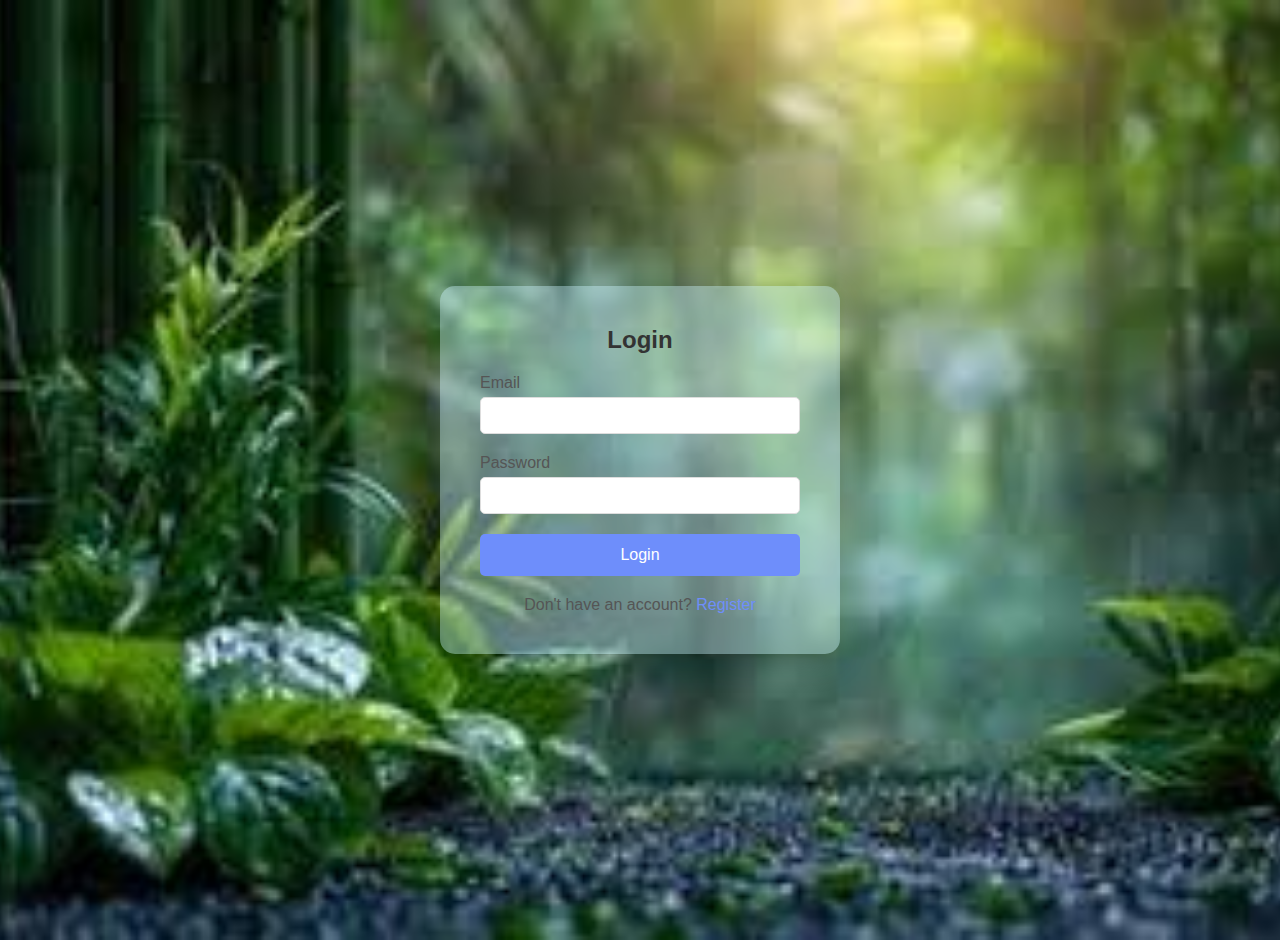
<file: Login Authentication/index.html>
<!DOCTYPE html>
<html lang="en">
<head>
    <meta charset="UTF-8">
    <meta name="viewport" content="width=device-width, initial-scale=1.0">
    <title>Login</title>
    <link rel="stylesheet" href="style.css">
</head>
<body>
    <div class="container">
        <div class="auth-box">
            <h2>Login</h2>
            <form id="loginForm">
                <div class="input-group">
                    <label for="loginEmail">Email</label>
                    <input type="email" id="loginEmail" required>
                </div>
                <div class="input-group">
                    <label for="loginPassword">Password</label>
                    <input type="password" id="loginPassword" required>
                </div>
                <button type="submit">Login</button>
            </form>
            <p>Don't have an account? <a href="register.html">Register</a></p>
        </div>
    </div>
    <script src="auth.js"></script>
</body>
</html>
</file>
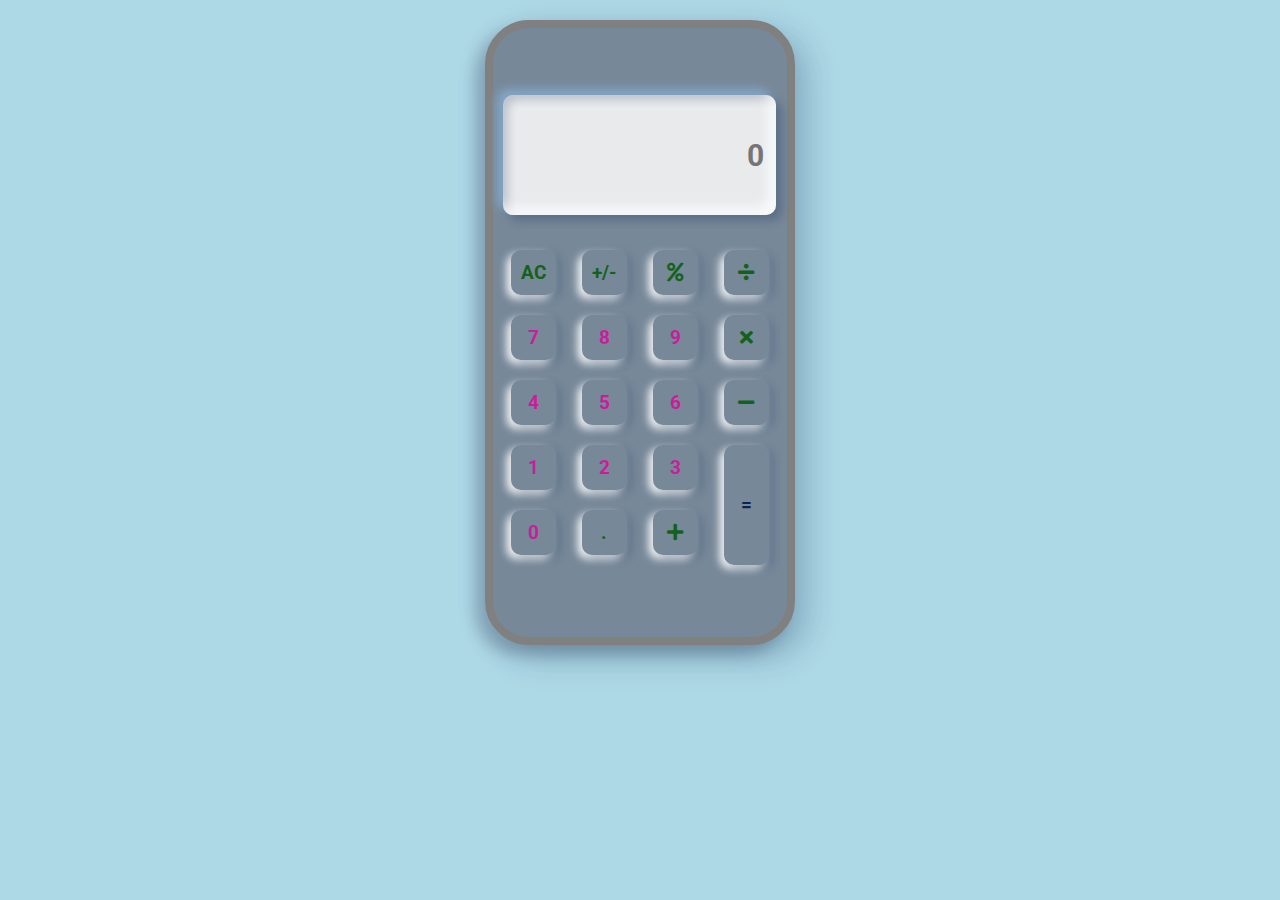
<file: My Calculator/index.html>
<!DOCTYPE html>
<html lang="en">
<head>
    <meta charset="UTF-8">
    <meta name="viewport" content="width=device-width, initial-scale=1.0">
    <title>Calculator UI -Neumorphism - white</title>
     <link rel="stylesheet" href="https://cdn.jsdelivr.net/npm/bootstrap@4.5.3/dist/css/bootstrap.min.css"> 
    <link rel="stylesheet" href="https://cdnjs.cloudflare.com/ajax/libs/font-awesome/5.11.2/css/all.min.css">   

    <link rel="stylesheet" href="style.css">
</head>
<body>

<div class="container">
    <div class="iphone-x">
        <div class="screen">
            <br><br><br>
            <form class="calculator container">
                <input type="text" placeholder="0" name="displayResult" class="area"/>

                <div class="key container" id="keyBoard">

          <div class="first-col"></div>

                <div class="second-col">
                <div class="button"><button type="button" name="" value="AC" class="btn-work" onclick="displayResult.value=' '">AC</button></div>
                <div class="button"><button type="button" name="" value="7" onclick="calcNumbers(this.value)">7</button></div>
                <div class="button"><button type="button" name="" value="4" onclick="calcNumbers(this.value)">4</button></div>
                <div class="button"><button type="button" name="" value="1" onclick="calcNumbers(this.value)">1</button></div>
               <div class="button"><button type="button" name="" value="0" onclick="calcNumbers(this.value)">0</button></div>
               </div>
          <div class="third-col">
                <div class="button"><button type="button" name="" value="+/-"  onclick="makeNegative(displayResult.value)" class="btn-work">+/-</button></div>
                <div class="button"><button type="button" name="" value="8" onclick="calcNumbers(this.value)">8</button></div>
                <div class="button"><button type="button" name="" value="5" onclick="calcNumbers(this.value)">5</button></div>
                <div class="button"><button type="button" name="" value="2" onclick="calcNumbers(this.value)">2</button></div>
                <div class="button"><button type="button" name="" value="." onclick="calcNumbers(this.value)" class="btn-work">.</button></div>
          </div>
            <div class="fourth-col">
                <div class="button"><button type="button" name="" value="%"  onclick="calcNumbers(this.value)" class="btn-work"><i class="fa fa-percent"></i></button></div>
                <div class="button"><button type="button" name="" value="9" onclick="calcNumbers(this.value)">9</button></div>
                <div class="button"><button type="button" name="" value="6" onclick="calcNumbers(this.value)">6</button></div>
               <div class="button"><button type="button" name="" value="3" onclick="calcNumbers(this.value)">3</button></div>
                <div class="button"><button type="button" name="" value="+" onclick="calcNumbers(this.value)" class="btn-work"><i class="fa fa-plus"></i></button></div>
        </div>
            <div class="fifth-col">
                <div class="button"><button type="button" name="" value="/"  onclick="calcNumbers(this.value)" class="btn-work"><i class="fa fa-divide"></i></button></div>
                <div class="button"><button type="button" name="" value="*" onclick="calcNumbers(this.value)" class="btn-work"><i class="fa fa-times"></i></button></div>
                <div class="button"><button type="button" name="" value="-" onclick="calcNumbers(this.value)" class="btn-work"><i class="fa fa-minus"></i></button></div>

                <div class="button"><button type="button" name="" value="=" onclick="(displayResult.value.includes('%'))?percentage(displayResult.value):displayResult.value=eval(displayResult.value);" class="btn-equal">=</button></div>
            
            </form>

        </div>
    </div>
</div>    

<script src="style.js"></script>
    
</body>
</html>
</file>
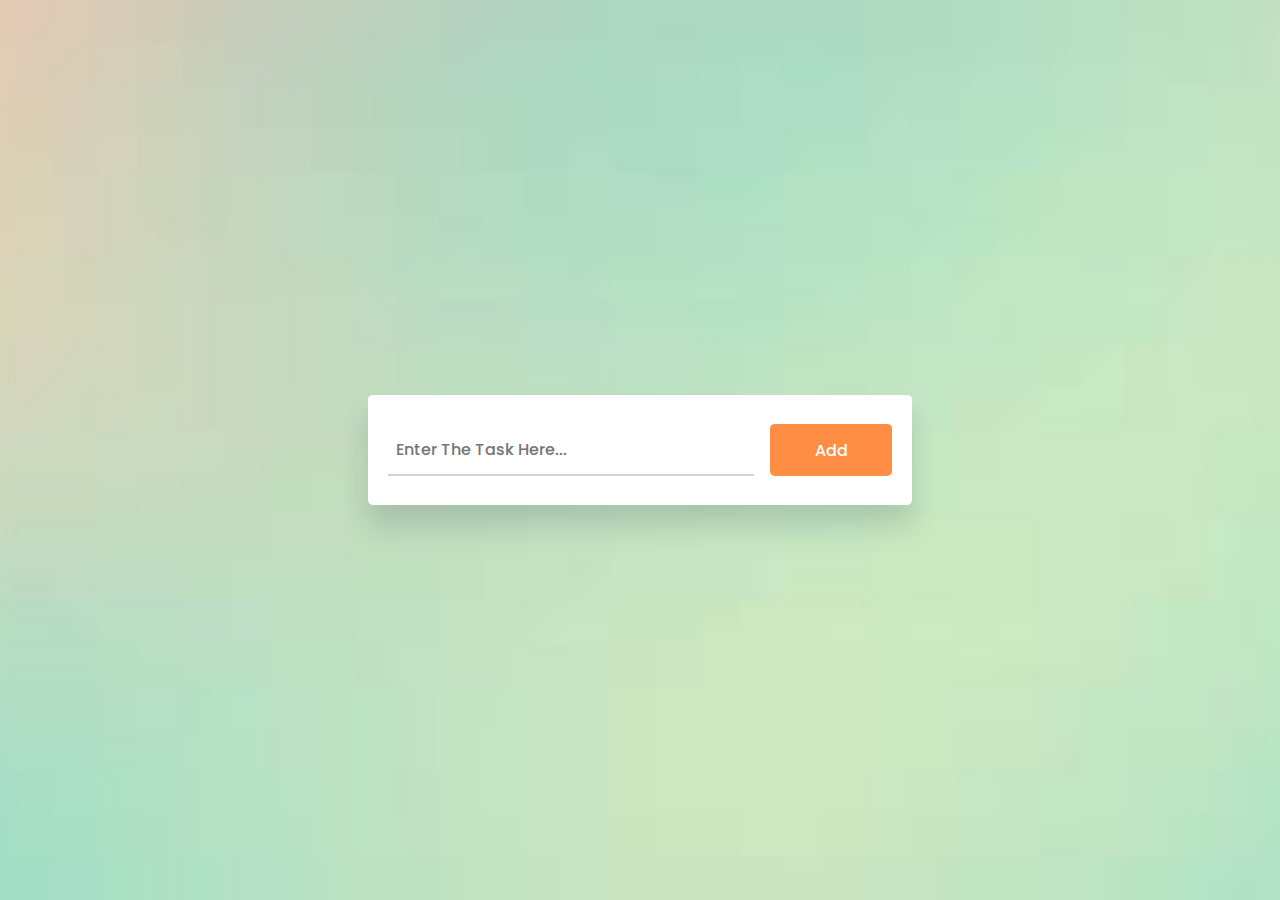
<file: To-Do-WebApp/index.html>
<!DOCTYPE html>
<html lang="en">
  <head>
    <meta name="viewport" content="width=device-width, initial-scale=1.0" />
    <title>To Do List</title>
    <link rel = "icon" href = "images/icon.png" type = "image/x-icon">
    <!-- Font Awesome Icons -->
    <link
      rel="stylesheet"
      href="https://cdnjs.cloudflare.com/ajax/libs/font-awesome/6.2.0/css/all.min.css"
    />
    <!-- Google Fonts -->
    <link
      href="https://fonts.googleapis.com/css2?family=Poppins:wght@400;500&display=swap"
      rel="stylesheet"
    />
    <!-- Stylesheet -->
    <link rel="stylesheet" href="style.css" />
  </head>
  <body>
    <div class="container">
      <div id="new-task">
        <input type="text" placeholder="Enter The Task Here..." />
        <button id="push">Add</button>
      </div>
      <div id="tasks"></div>
    </div>
    <div class="social-icons">
        
        <!-- Add more social icons as needed -->
      </div>
    <!-- Script -->
    <script src="script.js"></script>
  </body>
</html>
</file>
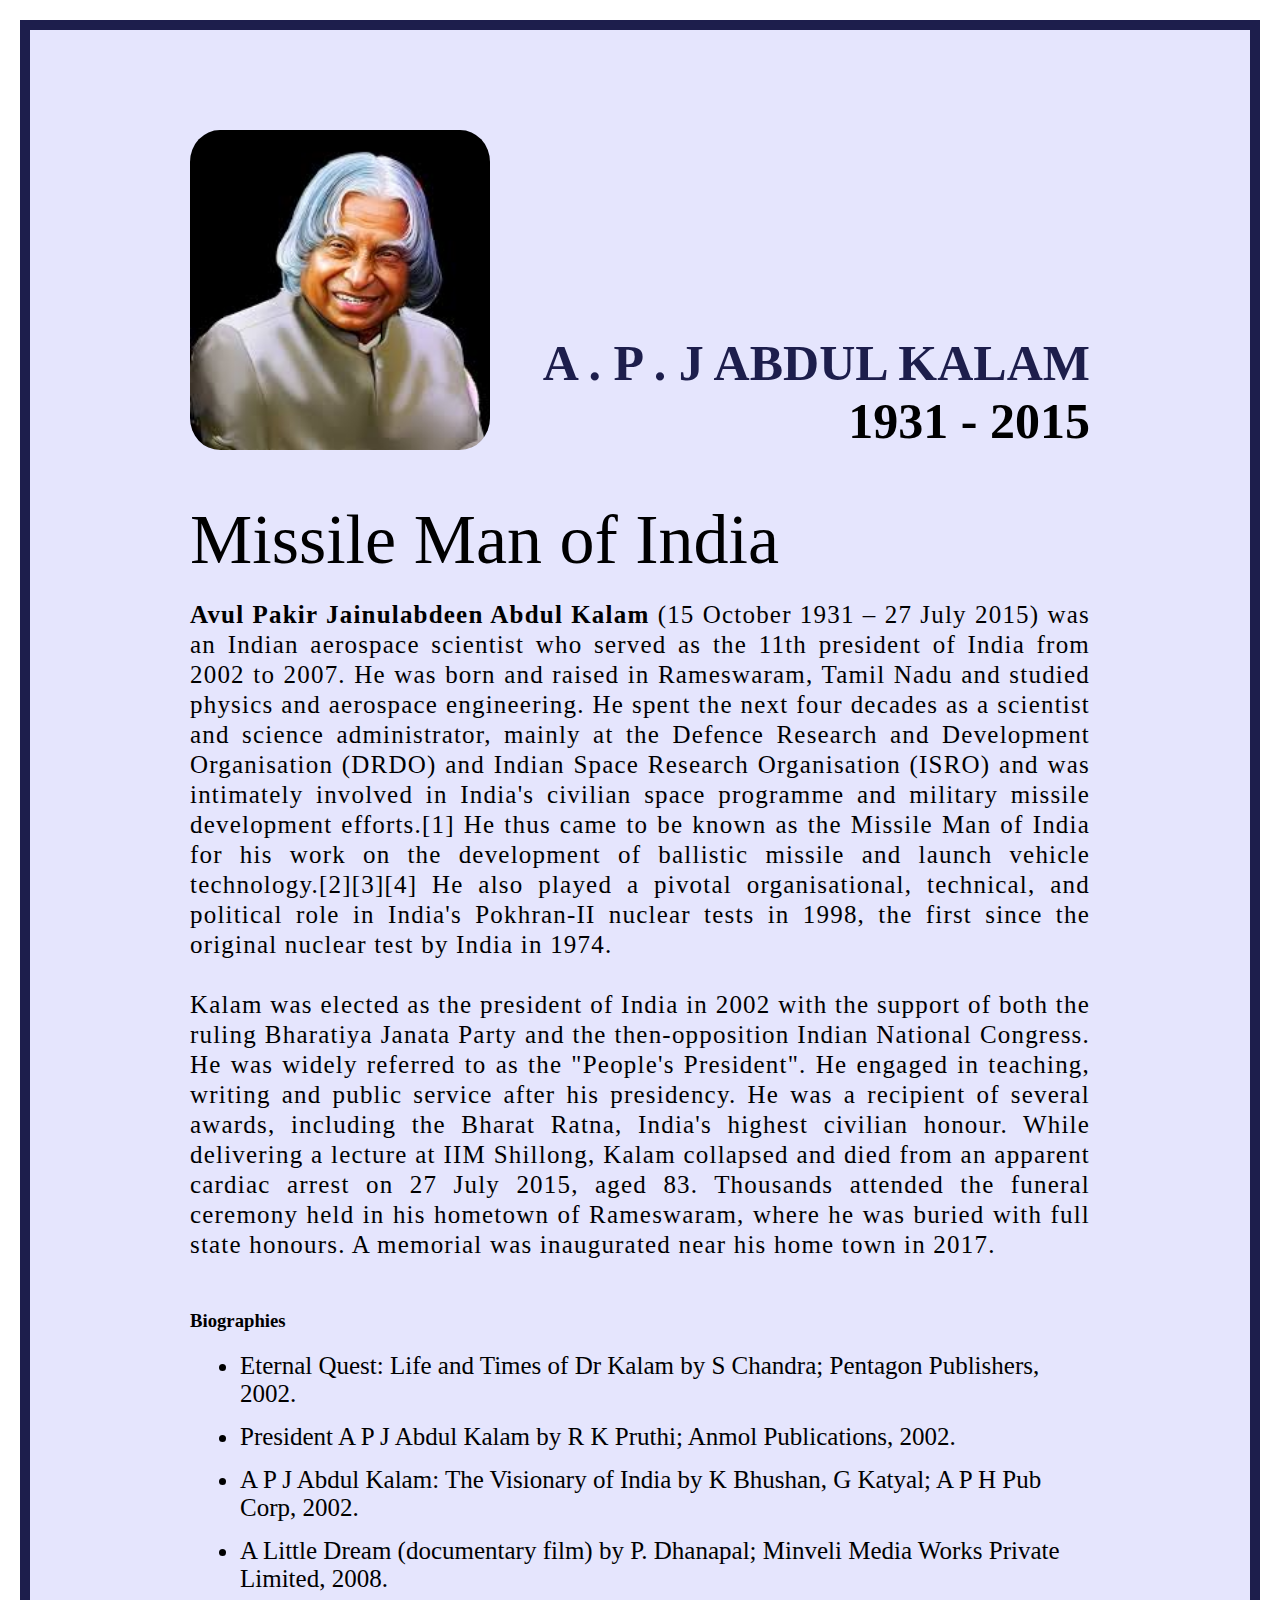
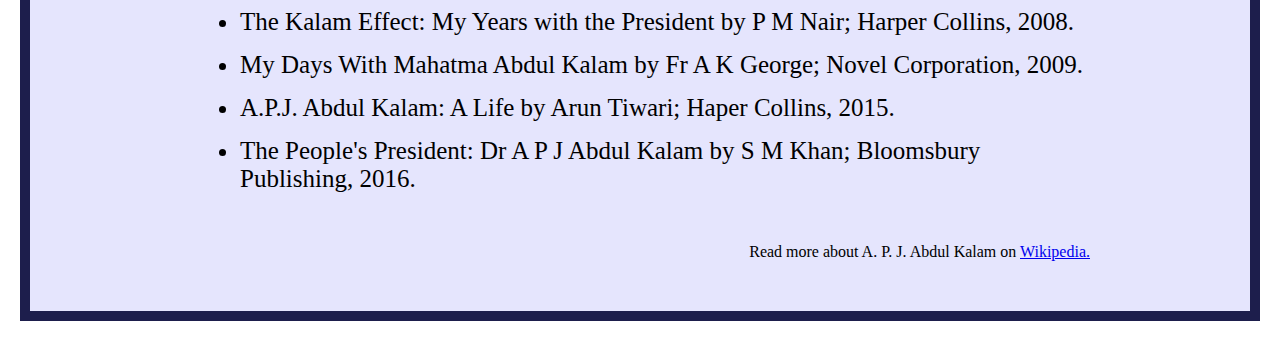
<file: Tribute Page/index.html>
<!DOCTYPE html>
<html lang="en">
  <head>
    <meta charset="UTF-8" />

    <meta http-equiv="X-UA-Compatible" content="IE=edge" />

    <meta name="viewport" content="width=device-width, initial-scale=1.0" />
    <title>The Tribute Website | A.P. J Abdul Kalam</title>
    <link rel="stylesheet" href="style.css" />
  </head>
  <body>
    <div class="tribute-page">
    <div class="container">
      <div class="content">
        <section class="top_section">
          <div class="image_container">
            <img src="[data-uri]" alt="tribute" />
          </div>
          <div>
            <h1>A . P . J Abdul Kalam</h1>
            <h4>1931 - 2015</h4>
          </div>
        </section>
        <section class="about_section">
          <h2>Missile Man of India</h2>
          <p>
            <b>Avul Pakir Jainulabdeen Abdul Kalam</b> (15 October 1931 – 27 July
            2015) was an Indian aerospace scientist who served as the 11th
            president of India from 2002 to 2007. He was born and raised in
            Rameswaram, Tamil Nadu and studied physics and aerospace
            engineering. He spent the next four decades as a scientist and
            science administrator, mainly at the Defence Research and
            Development Organisation (DRDO) and Indian Space Research
            Organisation (ISRO) and was intimately involved in India's civilian
            space programme and military missile development efforts.[1] He thus
            came to be known as the Missile Man of India for his work on the
            development of ballistic missile and launch vehicle
            technology.[2][3][4] He also played a pivotal organisational,
            technical, and political role in India's Pokhran-II nuclear tests in
            1998, the first since the original nuclear test by India in 1974.
            <br><br>
            Kalam was elected as the president of India in 2002 with the support 
            of both the ruling Bharatiya Janata Party and the then-opposition Indian
            National Congress. He was widely referred to as the "People's President". 
            He engaged in teaching, writing and public service after his presidency.
            He was a recipient of several awards, including the Bharat Ratna, India's 
            highest civilian honour.
            While delivering a lecture at IIM Shillong, Kalam collapsed and died from 
            an apparent cardiac arrest on 27 July 2015, aged 83. Thousands attended the 
            funeral ceremony held in his hometown of Rameswaram, where he was buried with
            full state honours. A memorial was inaugurated near his home town in 2017.
          </p>
        </section>
        <section class="biography_section">
          <h3>Biographies</h3>
          <ul>
            <li>
              Eternal Quest: Life and Times of Dr Kalam by S Chandra; Pentagon
              Publishers, 2002.
            </li>
            <li>
              President A P J Abdul Kalam by R K Pruthi; Anmol Publications,
              2002.
            </li>
            <li>
              A P J Abdul Kalam: The Visionary of India by K Bhushan, G Katyal;
              A P H Pub Corp, 2002.
            </li>
            <li>
              A Little Dream (documentary film) by P. Dhanapal; Minveli Media
              Works Private Limited, 2008.
            </li>
            <li>
              The Kalam Effect: My Years with the President by P M Nair; Harper
              Collins, 2008.
            </li>
            <li>
              My Days With Mahatma Abdul Kalam by Fr A K George; Novel
              Corporation, 2009.
            </li>
            <li>
              A.P.J. Abdul Kalam: A Life by Arun Tiwari; Haper Collins, 2015.
            </li>
            <li>
              The People's President: Dr A P J Abdul Kalam by S M Khan;
              Bloomsbury Publishing, 2016.
            </li>
          </ul>
        </section>
        <footer>
          <p>
            Read more about A. P. J. Abdul Kalam on
            <a href="https://en.wikipedia.org/wiki/A._P._J._Abdul_Kalam"
              >Wikipedia.</a>
          </p>
        </footer>
      </div>
    </div>
    </div>
  </body>
</html>
</file>
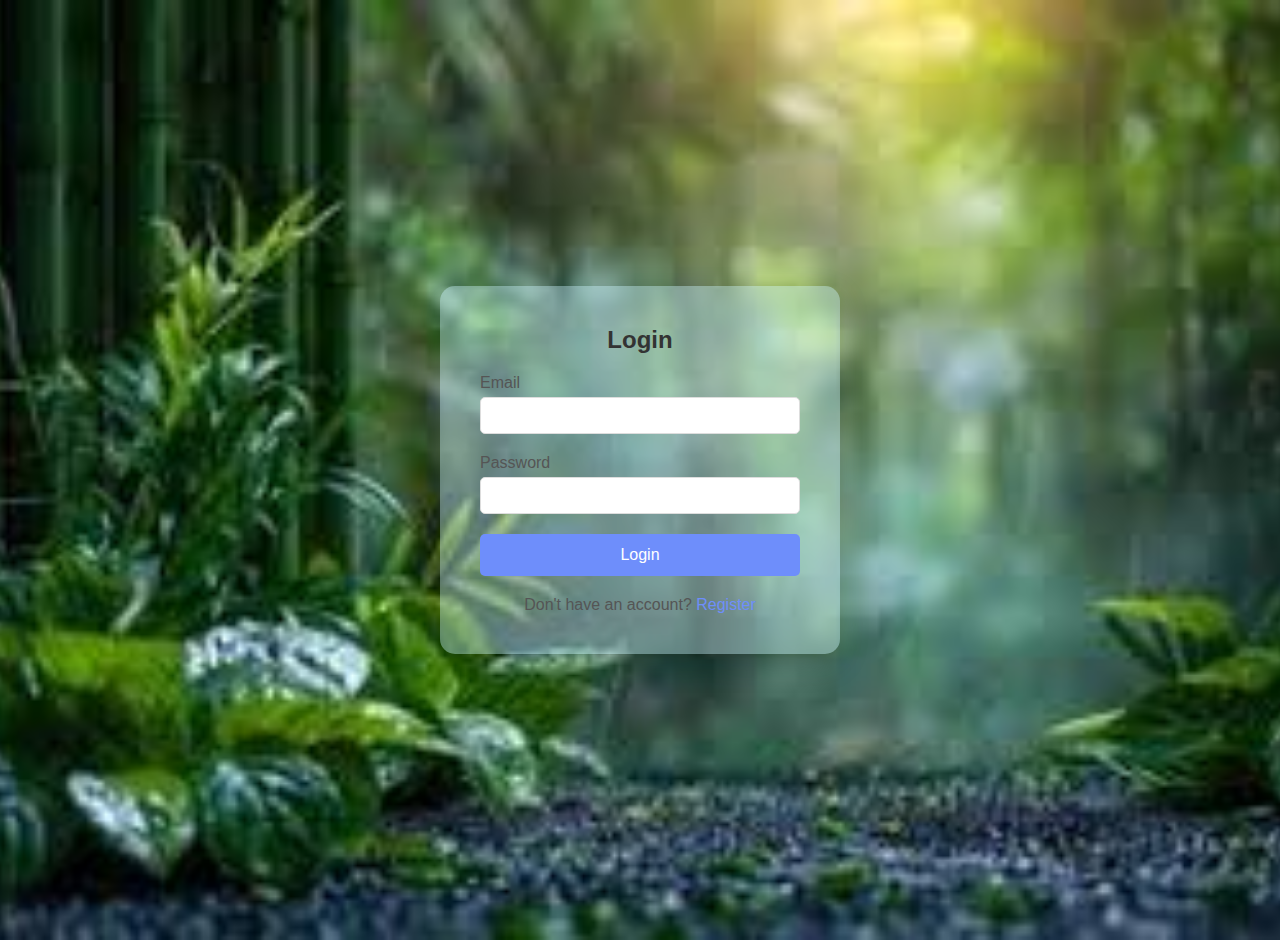
<file: Login Authentication/dashboard.html>
<!DOCTYPE html>
<html lang="en">
<head>
    <meta charset="UTF-8">
    <meta name="viewport" content="width=device-width, initial-scale=1.0">
    <title>Dashboard</title>
    <link rel="stylesheet" href="style.css">
</head>
<body>
    <div class="container">
        <div class="dashboard">
            <h2>Welcome to Your Dashboard</h2>
            <p>This is a secure page accessible only after login.</p>
            <button id="logoutBtn">Logout</button>
        </div>
    </div>
    <script src="dashboard.js"></script>
</body>
</html>
</file>
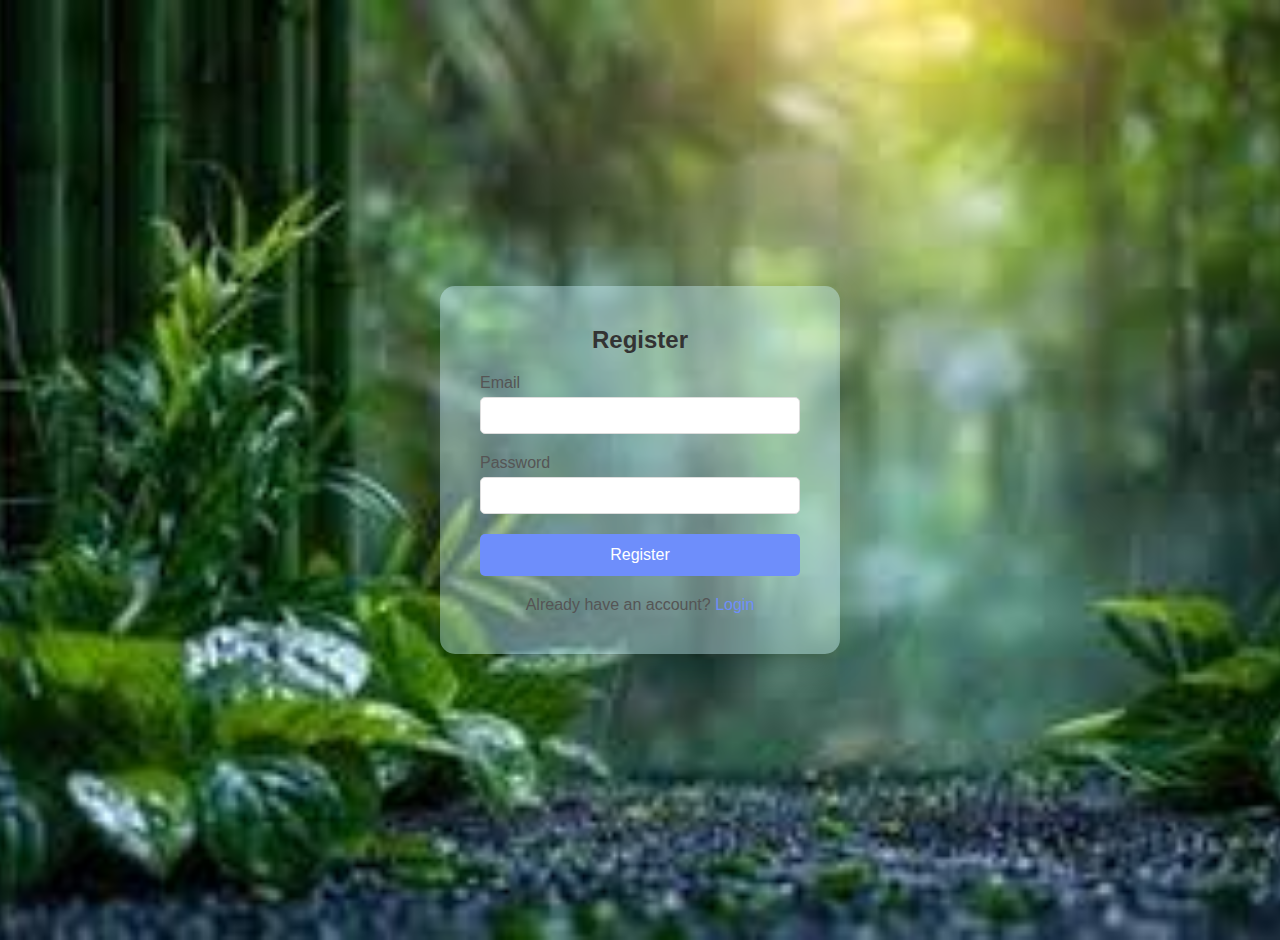
<file: Login Authentication/register.html>
<!DOCTYPE html>
<html lang="en">
<head>
    <meta charset="UTF-8">
    <meta name="viewport" content="width=device-width, initial-scale=1.0">
    <title>Register</title>
    <link rel="stylesheet" href="style.css">
</head>
<body>
    <div class="container">
        <div class="auth-box">
            <h2>Register</h2>
            <form id="registerForm">
                <div class="input-group">
                    <label for="regEmail">Email</label>
                    <input type="email" id="regEmail" required>
                </div>
                <div class="input-group">
                    <label for="regPassword">Password</label>
                    <input type="password" id="regPassword" required>
                </div>
                <button type="submit">Register</button>
            </form>
            <p>Already have an account? <a href="index.html">Login</a></p>
        </div>
    </div>
    <script src="auth.js"></script>
</body>
</html>
</file>
<file: Login Authentication/style.css>
* {
    margin: 0;
    padding: 0;
    box-sizing: border-box;
    font-family: 'Arial', sans-serif;
}

body {
    background-image: url('[data-uri]');
    background-size: cover;
    background-repeat: no-repeat;
    background-position: center;
    min-height: 100vh;
    margin: 20px;
    display: flex;
    justify-content: center;
    align-items: center;
}


.container {
    display: flex;
    justify-content: center;
    align-items: center;
    width: 100%;
    padding: 20px;
}

.auth-box, .dashboard {
    background: rgba(201, 237, 249, 0.4); /* Transparent background */
    padding: 40px;
    border-radius: 15px;
    box-shadow: 0 10px 30px rgba(0, 0, 0, 0.2);
    width: 100%;
    max-width: 400px;
    text-align: center;
    animation: fadeIn 0.5s ease-in;
}


@keyframes fadeIn {
    from { opacity: 0; transform: translateY(-20px); }
    to { opacity: 1; transform: translateY(0); }
}

h2 {
    margin-bottom: 20px;
    color: #333;
}

.input-group {
    margin-bottom: 20px;
    text-align: left;
}

label {
    display: block;
    margin-bottom: 5px;
    color: #555;
}

input {
    width: 100%;
    padding: 10px;
    border: 1px solid #ddd;
    border-radius: 5px;
    outline: none;
    transition: border-color 0.3s;
}

input:focus {
    border-color: #6e8efb;
}

button {
    width: 100%;
    padding: 12px;
    background: #6e8efb;
    border: none;
    border-radius: 5px;
    color: white;
    font-size: 16px;
    cursor: pointer;
    transition: background 0.3s;
}

button:hover {
    background: #a777e3;
}

p {
    margin-top: 20px;
    color: #555;
}

a {
    color: #6e8efb;
    text-decoration: none;
}

a:hover {
    text-decoration: underline;
}

.dashboard {
    padding: 30px;
}

.dashboard p {
    margin-bottom: 20px;
    color: #555;
}

@media (max-width: 480px) {
    .auth-box, .dashboard {
        padding: 20px;
        max-width: 90%;
    }
}
</file>
<file: My Calculator/style.css>
@import url('https://fonts.googleapis.com/css2?family=Roboto:wght@300;400;500&display=swap');


* 
{
	margin: 0;
	padding: 0;
	font-family: 'Roboto', sans-serif;
}
body
{
    background: lightblue;
}
.iphone-x
{
    margin-top: 20px;
}
.iphone-x .screen
{
    width: 42%;
    height: 625px;
    margin: 0 auto;
    border: 8px solid gray;
    min-width: 310px;
    max-width: 310px;
    border-radius: 44px;
    background: lightslategray;
    box-shadow: 
    12px 12px 32px rgba(13,39,80,0.25),
    -10px 10px 15px #8aaabc
}


.top-nav
{
    width: 100%;
    height: 40px;
    display: -webkit-box;
    display: -ms-flexbox;
    display: flex;
    -webkit-box-align: center;
    align-items: center;
    background: transparent;
    -webkit-box-orient: horizontal;
    -webkit-box-direction: normal;
    -ms-flex-direction: row;
    flex-direction: row;
    -ms-flex-pack: distribute;
    justify-content: space-around;
}
.area
{
    min-width: 50% !important;
    width: 93% !important;
    min-height: 120px !important;
    margin-left: -5px;
    margin-top: -5px;
    font-size: 30px !important;
    text-align: center;
    text-align: right;
    overflow: scroll;
    outline: none;
    border: none;
    font-weight: bold;
    color: #0b254e;
    background: #e8eaec;
    border-radius: 10px;
    padding: 12px;
    box-shadow: 
    6px 6px 8px rgba(13, 39, 80, 0.25),
    -6px -6px 10px #83a7c7,
    inset -8px -8px 12px rgba(255,255,255,0.7),
    inset 5px 5px 8px rgba(13,39,80,0.2);

}
.calculator
{
    margin: 0;
    box-sizing: content-box;
}
.key
{
    float:  left !important;
    font-size: 15pt;
    display: flex !important;
    margin: -5%;
    margin-left: auto !important;
    margin-right: auto !important;
}
.first-col,
.second-col,
.third-col,
.fourth-col,
.fifth-col
{
    padding: 10px;
    white-space: wrap;
    margin: -9.5px;
    display: inline-block;
    margin-top: 20px !important;
    justify-content: space-between !important;
}
.button
{
    display: block;
    padding-left: 40px;
    min-height: 40px;
    padding-right: 30px;
    white-space: wrap;
    word-wrap: break-word;
    margin-top: 20px;
    justify-content: space-between !important;
}
button
{
    position: relative;
    margin-left: -54px !important;
    min-width: 45px;
    align-items: center;
    justify-content: center;
    text-align: center;
    padding: 0px;
    background: transparent;
    color: #ca1d9c !important;
    border: none !important;
    border-radius: 10px !important;
    height: 45px;
    outline: none;
    font-weight:  bold !important;
    font-size: 14pt !important;
    box-shadow: 
    4px 4px 8px rgba(13, 39,80,0.25),
    -4px 4px 8px #fff;
}
.btn-work
{
    color: #146219 !important;
}
.btn-equal
{
    color: #0b254e !important;
    height: 120px !important;
    
}
button:focus
{
    cursor: pointer;
    outline: none !important;
    border: none !important;

}
button:active
{
    box-shadow: 
    -3px -3px 7px #a0a0a032,
    3px 3px 5px rgba(94, 104, 121, 0.417);
    outline: none !important;
    border: none !important;
}
button:hover
{
    color: #696a6a !important;
}
.btn-work:hover,
.btn-equal:hover
{
    color:#0b254e !important;
}
</file>
<file: To-Do-WebApp/style.css>
* {
    padding: 0;
    margin: 0;
    box-sizing: border-box;
  }
  body {
  height: 100vh;
  margin: 0;
  padding: 0;
  background-image: url('[data-uri]');
  background-size: cover;         
  background-position: center;    
  background-repeat: no-repeat;   
  background-attachment: fixed;   
}

  .container {
    width: 90%;
    max-width: 34em;
    position: absolute;
    transform: translate(-50%, -50%);
    top: 50%;
    left: 50%;
  }
  #new-task {
    position: relative;
    background-color: #ffffff;
    padding: 1.8em 1.25em;
    border-radius: 0.3em;
    box-shadow: 0 1.25em 1.8em rgba(1, 24, 48, 0.15);
    display: grid;
    grid-template-columns: 9fr 3fr;
    gap: 1em;
  }
  #new-task input {
    font-family: "Poppins", sans-serif;
    font-size: 1em;
    border: none;
    border-bottom: 2px solid #d1d3d4;
    padding: 0.8em 0.5em;
    color: #111111;
    font-weight: 500;
  }
  #new-task input:focus {
    outline: none;
    border-color: #ff8e44;
  }
  #new-task button {
    font-family: "Poppins", sans-serif;
    font-weight: 500;
    font-size: 1em;
    background-color: #ff8e44;
    color: #ffffff;
    outline: none;
    border: none;
    border-radius: 0.3em;
    cursor: pointer;
  }
  #tasks {
    background-color: #ffffff;
    position: relative;
    padding: 1.8em 1.25em;
    margin-top: 3.8em;
    width: 100%;
    box-shadow: 0 1.25em 1.8em rgba(1, 24, 48, 0.15);
    border-radius: 0.6em;
  }
  .task {
    background-color: #ffffff;
    padding: 0.3em 0.6em;
    margin-top: 0.6em;
    display: flex;
    align-items: center;
    border-bottom: 2px solid #d1d3d4;
    cursor: pointer;
  }
  .task span {
    font-family: "Poppins", sans-serif;
    font-size: 0.9em;
    font-weight: 400;
  }
  .task button {
    color: #ffffff;
    padding: 0.8em 0;
    width: 2.8em;
    border-radius: 0.3em;
    border: none;
    outline: none;
    cursor: pointer;
  }
  .delete {
    background-color: #f91362;
  }
  .edit {
    background-color: #35126a;
    margin-left: auto;
    margin-right: 3em;
  }
  .completed {
    text-decoration: line-through;
  }
</file>
<file: Tribute Page/style.css>
* {
  margin: 0;
  padding: 0;
  box-sizing: border-box;
}

.container {
  background-color: #e5e5fd;
  min-height: 100vh;
  border: 10px solid #1d1e4c;
}

.content {
  max-width: 900px;
  margin: 0 auto;
}
.top_section {
  margin-top: 100px;
  display: flex;
  justify-content: space-between;
  align-items: flex-end;
}
.top_section h1 {
  font-size: 50px;
  font-weight: bold;
  color: #1d1e4c;
  text-transform: uppercase;
}
.top_section h4 {
  font-size: 50px;
  text-align: end;
}

.image_container {
  border-radius: 10%;
  overflow: hidden;
}

.image_container,
img {
  width: 300px;
  height: 320px;
}
.about_section {
  margin-top: 50px;
}
.tribute-page {
  max-width: 2000px;
  margin: auto;
  padding: 20px;
  background-color: #ffffff; /* optional background */
  box-shadow: 0 0 20px rgb(128, 71, 71);
}

.about_section h2 {
  font-size: 70px;
  font-weight: 400;
  margin-bottom: 20px;
}
.about_section p {
  font-size: 25px;
  line-height: 30px;
  letter-spacing: 1.2px;
  text-align: justify;
}
.biography_section {
  margin: 50px 0;
}
.biography_section h3 {
  margin-bottom: 20px;
}
.biography_section ul {
  margin-left: 50px;
}
.biography_section li {
  margin-bottom: 15px;
   font-size: 25px;
}

footer {
  margin: 50px 0;
}
footer p {
  text-align: end;
}
</file>
